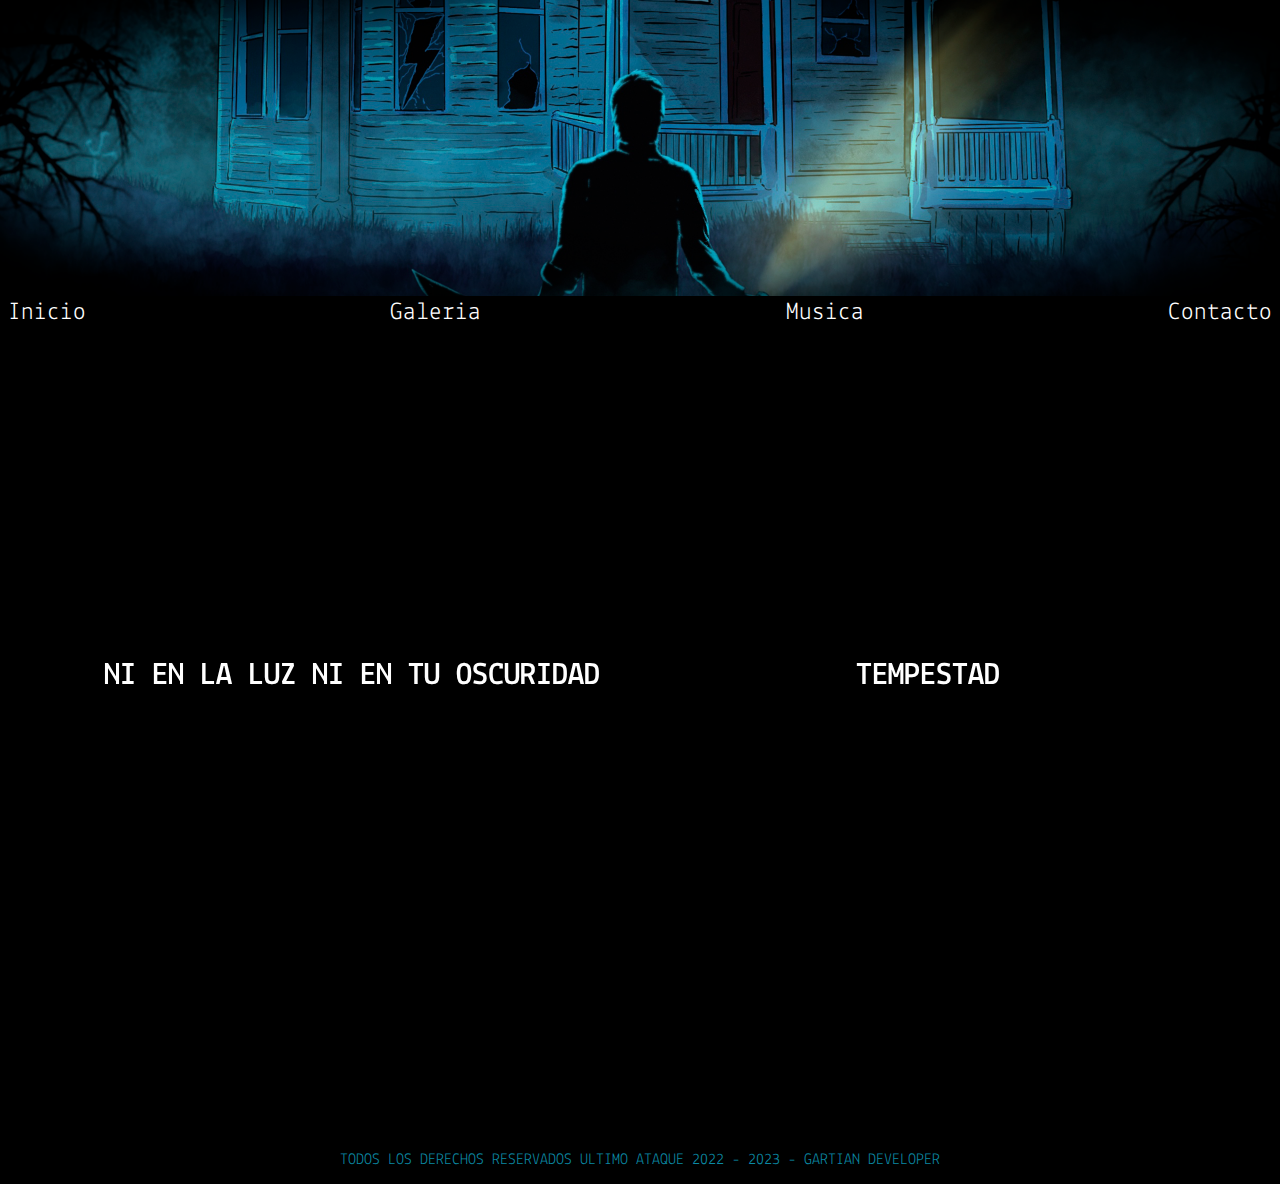
<file: index.html>
<!DOCTYPE html>
<html lang="en">
<head>
    <meta charset="UTF-8">
    <meta http-equiv="X-UA-Compatible" content="IE=edge">
    <meta name="viewport" content="width=device-width, initial-scale=1.0">
    <link rel="stylesheet" href="./style/styles.css">
    <link rel="shortcut icon" href="./img/favicon.png" type="image/x-icon">
    <title>ULTIMO ATAQUE</title>
</head>
<body>
    
<header>
            <img class="heroimg" src="./img/heroimg.png" alt="">



            
    <nav class="navbar">

        <ul class="menu">
            <li class="nav__item"><a href="/index.html">Inicio</a></li>
            <li class="nav__item"><a href="./pages/galeria.html">Galeria</a></li>
            <li class="nav__item"><a href="./pages/musica.html">Musica</a></li>
            <li class="nav__item"><a href="./pages/contacto.html">Contacto</a></li>

        </ul>

</nav>


</header>


<main>

    <section class="video">


                <div class="videoUno">

            <iframe width="560" height="315" src="https://www.youtube.com/embed/0F40gpgZsQA" title="YouTube video player" frameborder="0" allow="accelerometer; autoplay; clipboard-write; encrypted-media; gyroscope; picture-in-picture" allowfullscreen></iframe>

                <h1>NI EN LA LUZ NI EN TU OSCURIDAD</h1>


                </div>    

                <div class="videoDos">

            <iframe width="560" height="315" src="https://www.youtube.com/embed/YbEi5eYiUUA" title="YouTube video player" frameborder="0" allow="accelerometer; autoplay; clipboard-write; encrypted-media; gyroscope; picture-in-picture" allowfullscreen></iframe>

                <h1>TEMPESTAD</h1>

                
                </div>




    </section>



    <section class="reproductor">


        <iframe style="border-radius:12px" src="https://open.spotify.com/embed/album/1q3yuALpt5AwoEwFdGjpRJ?utm_source=generator" width="1142" height="380" frameBorder="0" allowfullscreen="" allow="autoplay; clipboard-write; encrypted-media; fullscreen; picture-in-picture" loading="lazy"></iframe>

    </section>













</main>
<footer>TODOS LOS DERECHOS RESERVADOS ULTIMO ATAQUE 2022 - 2023 - GARTIAN DEVELOPER</footer>
</body>
</html>
</file>
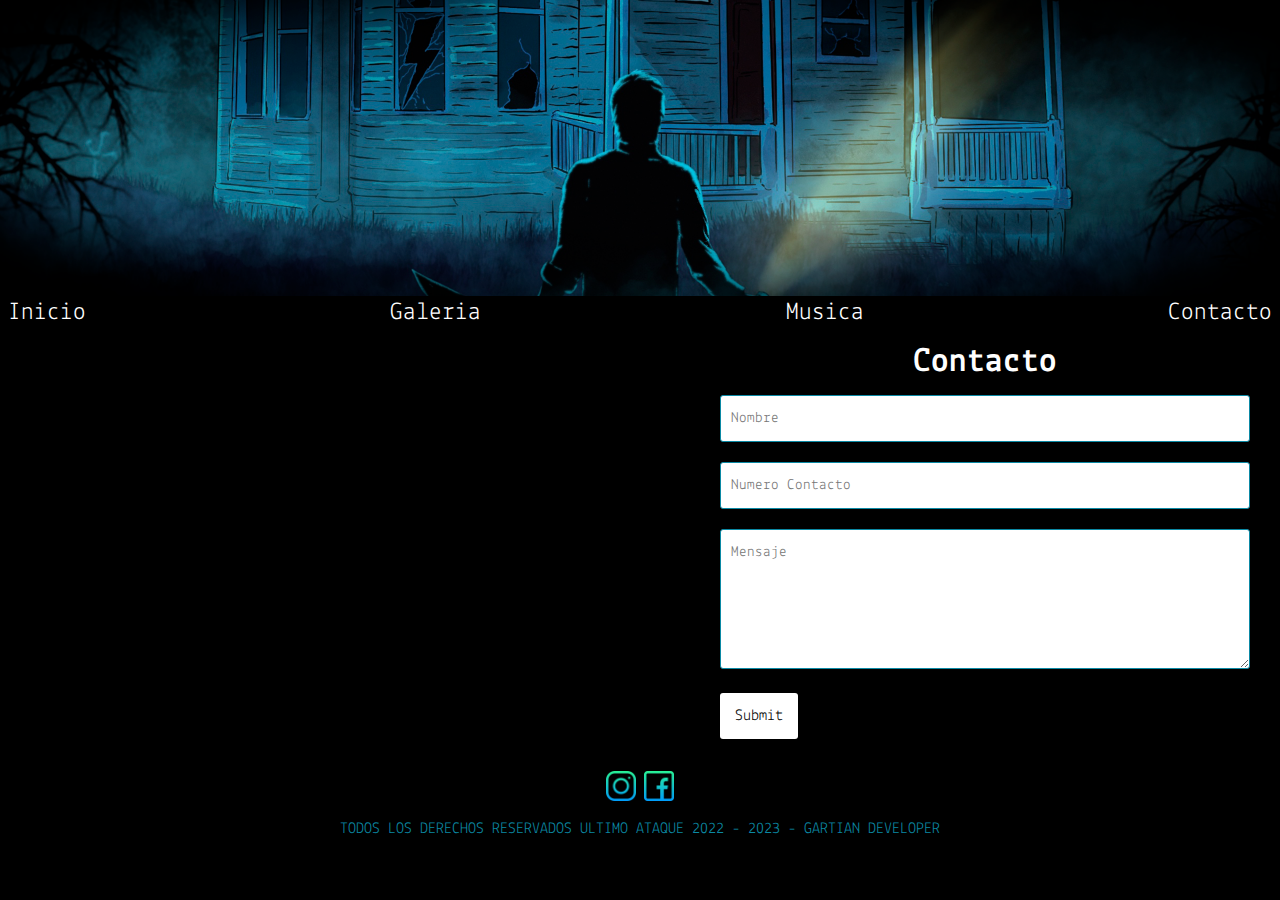
<file: pages/contacto.html>
<!DOCTYPE html>
<html lang="en">
<head>
    <meta charset="UTF-8">
    <meta http-equiv="X-UA-Compatible" content="IE=edge">
    <meta name="viewport" content="width=device-width, initial-scale=1.0">
    <link rel="stylesheet" href="../style/styles.css">
    <link rel="shortcut icon" href="../img/favicon.png" type="image/x-icon">
    <title>Contacto</title>
</head>
<body>
    <header>
        <img class="heroimg" src="../img/heroimg.png" alt="">



        
<nav class="navbar">

    <ul class="menu">
        <li class="nav__item"><a href="../index.html">Inicio</a></li>
        <li class="nav__item"><a href="../pages/galeria.html">Galeria</a></li>
        <li class="nav__item"><a href="../pages/musica.html">Musica</a></li>
        <li class="nav__item"><a href="../pages/contacto.html">Contacto</a></li>

    </ul>

</nav>
</header>

        
<section class="contact-form">

    <div class="info-form">

        <h2>Contacto</h2>

        <form action="#" autocomplete="off">
            <input type="text" name="nombre" placeholder="Nombre" class="campo">
            <input type="text" name="numero" placeholder="Numero Contacto" class="campo">
            <textarea name="mensaje" placeholder="Mensaje"></textarea>
            <input type="submit" name="enviar" placeholder="Enviar Mensaje" class="btn-enviar">

        </form>

    </div>


</section>


<section class="contacto">


     <a target="_blank" href="https://www.instagram.com/ultimoataque"><img class="icono__redes" src="../img/redes sociales/instagram.png" alt=""></a>
    <a target="_blank" href="https://www.facebook.com/OficialUA"><img class="icono__redes" src="../img/redes sociales/facebook.png" alt=""></a> 


</section>





<footer>TODOS LOS DERECHOS RESERVADOS ULTIMO ATAQUE 2022 - 2023 - GARTIAN DEVELOPER</footer>
</body>
</html>
</file>
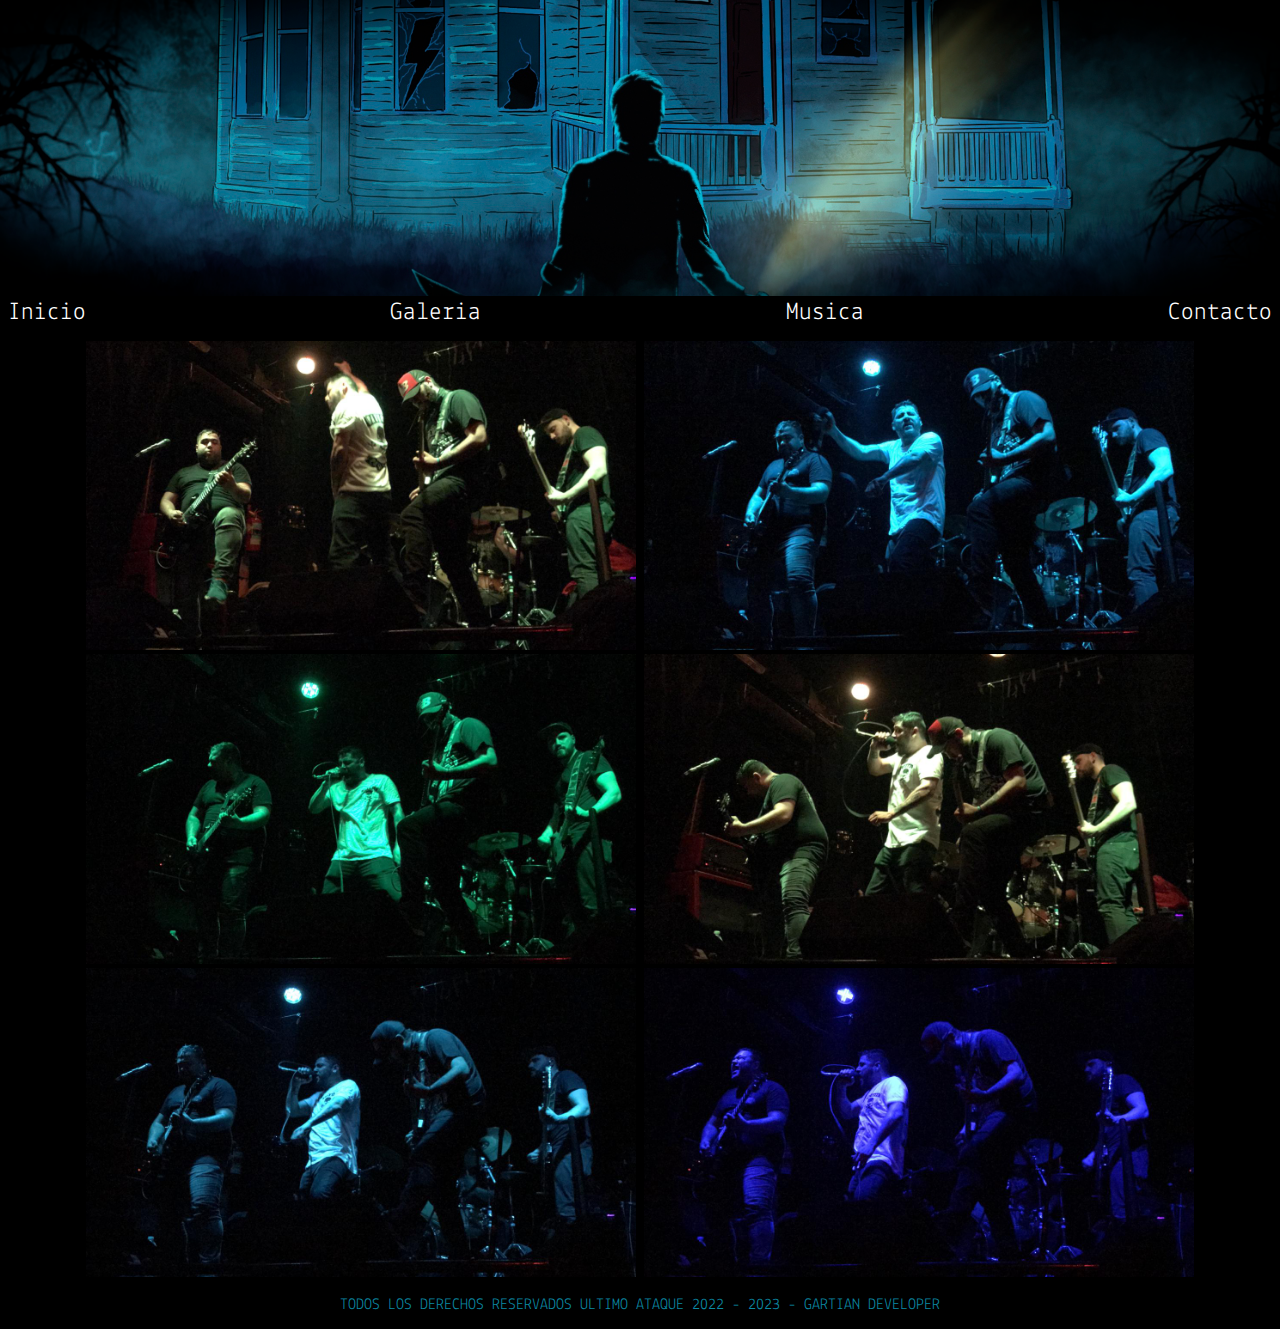
<file: pages/galeria.html>
<!DOCTYPE html>
<html lang="en">
<head>
    <meta charset="UTF-8">
    <meta http-equiv="X-UA-Compatible" content="IE=edge">
    <meta name="viewport" content="width=device-width, initial-scale=1.0">
    <link rel="stylesheet" href="../style/styles.css">
    <link rel="shortcut icon" href="../img/favicon.png" type="image/x-icon">
    <title>Galeria</title>
</head>
<body>
    <header>
        <img class="heroimg" src="../img/heroimg.png" alt="">



        
<nav class="navbar">

    <ul class="menu">
        <li class="nav__item"><a href="../index.html">Inicio</a></li>
        <li class="nav__item"><a href="../pages/galeria.html">Galeria</a></li>
        <li class="nav__item"><a href="../pages/musica.html">Musica</a></li>
        <li class="nav__item"><a href="../pages/contacto.html">Contacto</a></li>

    </ul>

</nav>
</header>


<div class="imagenes">

    <img class="img__item" src="../img/Gallery/24.jpeg" alt="">
    <img class="img__item" src="../img/Gallery/25.jpeg" alt="">
    <img class="img__item" src="../img/Gallery/26.jpeg" alt="">
    <img class="img__item" src="../img/Gallery/27.jpeg" alt="">
    <img class="img__item" src="../img/Gallery/28.jpeg" alt="">
    <img class="img__item" src="../img/Gallery/29.jpeg" alt="">

</div>













<footer>TODOS LOS DERECHOS RESERVADOS ULTIMO ATAQUE 2022 - 2023 - GARTIAN DEVELOPER</footer>

</body>
</html>
</file>
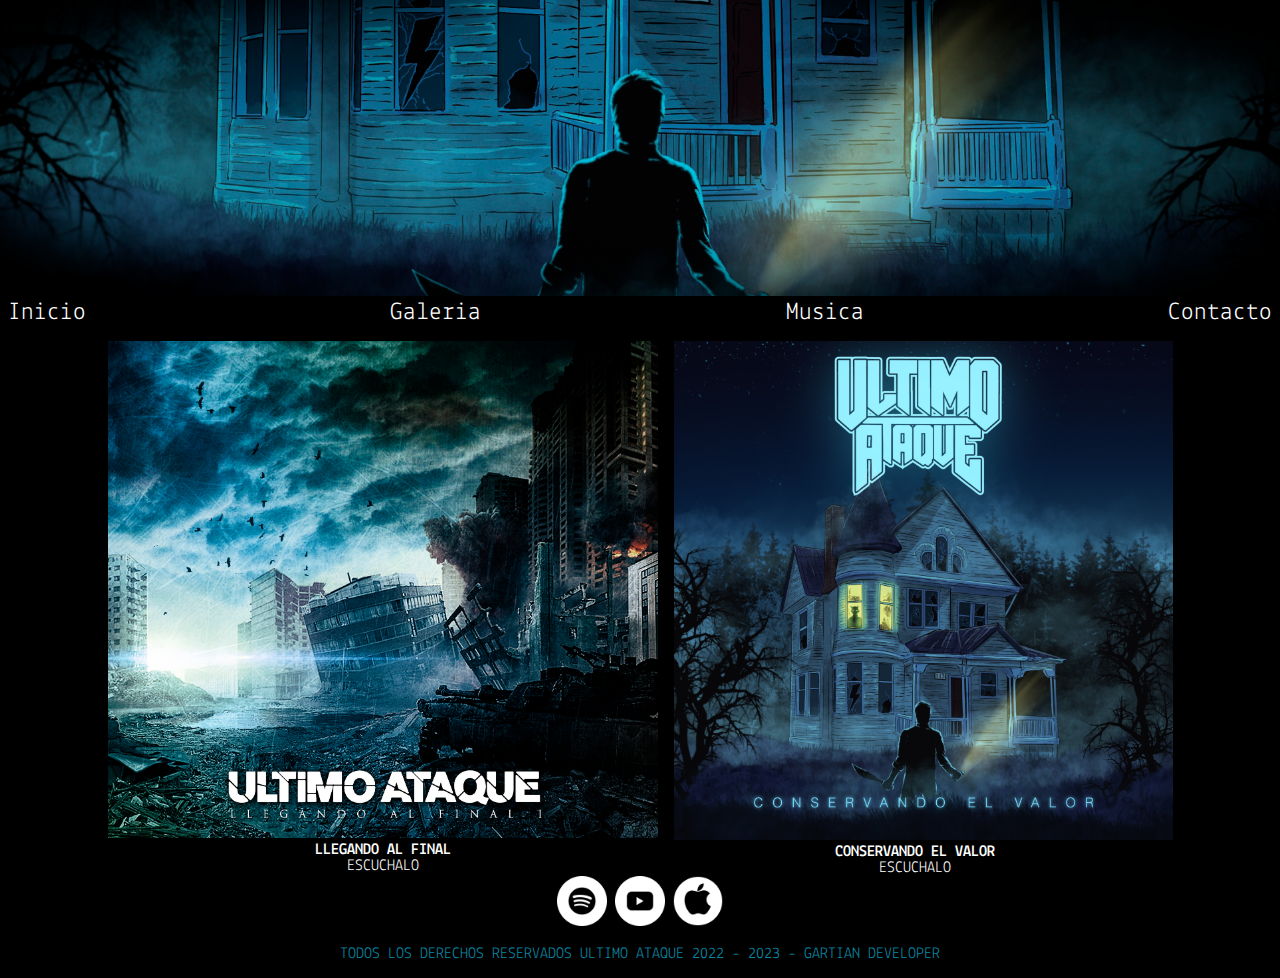
<file: pages/musica.html>
<!DOCTYPE html>
<html lang="en">
<head>
    <meta charset="UTF-8">
    <meta http-equiv="X-UA-Compatible" content="IE=edge">
    <meta name="viewport" content="width=device-width, initial-scale=1.0">
    <link rel="stylesheet" href="../style/styles.css">
    <link rel="shortcut icon" href="../img/favicon.png" type="image/x-icon">
    <title>Musica</title>
</head>
<body>
    <header>
        <img class="heroimg" src="../img/heroimg.png" alt="">



        
<nav class="navbar">

    <ul class="menu">
        <li class="nav__item"><a href="../index.html">Inicio</a></li>
        <li class="nav__item"><a href="../pages/galeria.html">Galeria</a></li>
        <li class="nav__item"><a href="../pages/musica.html">Musica</a></li>
        <li class="nav__item"><a href="../pages/contacto.html">Contacto</a></li>

    </ul>

</nav>
</header>





    <div class="discos">


                <div class="discouno">

        <img class="cdUno" src="../img/cds/llegando al final.jpg" alt="">

                <h4>LLEGANDO AL FINAL</h4>
                        <a class="btn-escuchar" target="_blank" href="https://www.youtube.com/watch?v=0CElfe0s0-4">ESCUCHALO</a>


                </div>

                <div class="discodos">

        <img class="cdDos" src="../img/cds/conservando el valor.jpg" alt="">

                <h4>CONSERVANDO EL VALOR</h4>
                        <a class="btn-escuchar" target="_blank" href="https://open.spotify.com/artist/0NJo05aN4GYS4JPYnIiJ2V?si=AF9PK1iyR4iq-S0TJxzTUg">ESCUCHALO</a>

                </div>
    </div>



    <section class="redes__music">

        <a target="_blank" href="https://open.spotify.com/artist/0NJo05aN4GYS4JPYnIiJ2V?si=QbuRfyacQ_CdqlefeavNnA&nd=1"><img class="icono__music" src="../img/redes dos/spotify.png" alt=""></a> 
        <a target="_blank" href="https://www.youtube.com/user/UltimoAtaqueVideos"><img class="icono__music" src="../img/redes dos/youtube.png" alt=""></a> 
        <a target="_blank" href="https://music.apple.com/ar/artist/ultimo-ataque/1623440990"><img class="icono__music" src="../img/redes dos/apple.png" alt=""></a> 



    </section>




    <footer>TODOS LOS DERECHOS RESERVADOS ULTIMO ATAQUE 2022 - 2023 - GARTIAN DEVELOPER</footer>
</body>
</html>
</file>
<file: style/styles.css>
@import url('https://fonts.googleapis.com/css2?family=Lekton:ital,wght@0,400;0,700;1,400&display=swap');

* {
    margin: 0;
    padding: 0;
    box-sizing: border-box;
    font-family: 'Lekton', sans-serif;
    color: white;
}


*::selection {
    background-color: #ffffff;
    color: #0b89a4;
}

body {
    background-color: black;
}

/** IMAGEN PRINCIPAL **/

.heroimg {
    max-width: 100%;
}



/** MENÚ **/

.menu {
    font-size: 25px;
    margin-left: .5rem;
    margin-right: .5rem;
    margin-bottom: 1rem;
    list-style: none;
    display: flex;
    justify-content:space-between;
}   

.nav__item a {
    text-decoration: none;
}


.nav__item a {
    transition: all .1s ease-in;
}


.nav__item a:hover {
    color:#0b89a4;
}



/** INDEX **/

.video {
    text-align: center;
    display: flex;
    justify-content: center;
}


.videoUno {
    margin-right: 1rem;
}


.reproductor {
    margin-top: 2rem;
    margin-bottom: 2rem;
    display: flex;
    justify-content: center;
}




/** Galeria **/

.imagenes {
    text-align: center;
    max-width: 1900px;
}


.img__item {
    width: 550px;
    transition: all 100ms ease-in;
    cursor: pointer;
}


.img__item:hover {
    transform: scale(1.5) translateZ(-40px);
}



/** MUSICA **/

.discos {
    display: flex;
    justify-content: center;
    text-align: center;

}

.discos .btn-escuchar {
    text-decoration: none;
}

.btn-enviar {
    transition: all .1 ease-in;
}

.btn-escuchar:hover {
    color: #0b89a4;
}


.cdUno {
    width: 550px;
}


.cdDos {
    margin-left: 1rem;
    width: 499px;
}


.redes__music {
    text-align: center;
}

.icono__music {
    width: 50px;
}


.icono__music:hover {
    border-radius: 30px;
    background-color: #0b89a4;
}



/** CONTACTO **/

.contact-form {
    width: 100%;
    max-width: 1100px;
    margin: auto;
    display: grid;
    grid-template-columns: repeat(2, 1fr);
    grid-gap: 50px;
    margin-top: 20px;
    margin-bottom: 2rem;
    margin-left: 45rem;
}

.contact-form h2 {
    text-align: center;
    margin-bottom: 15px;
    font-size: 35px;
}

.contact-form .campo, textarea {
    color: black;
    width: 100%;
    padding: 15px 10px;
    font-size: 15px;
    border: 1px solid #0b89a4;
    margin-bottom: 20px;
    border-radius: 3px;
    outline: 0;
}

.contact-form textarea {
    max-width: 530px;
    min-width: 530px;
    min-height: 140px;
    max-width: 150px;
}

.contact-form .btn-enviar {
    padding: 15px;
    font-size: 16px;
    border: none;
    background-color: white;
    color: black;
    border-radius: 3px;
    cursor: pointer;
    transition: all 300ms ease;
}


.contact-form .btn-enviar:hover {
    color: rgb(255, 255, 255);
    background-color: #0b89a4;
}


.icono__redes {
    width: 30px;
}


.contacto {
    text-align: center;
}


/** FOOTER **/

footer {
    padding-top: 1rem;
    padding-bottom: 1rem;
    background-color: black;
    color: #0b89a4;
    text-align: center;
}
</file>
